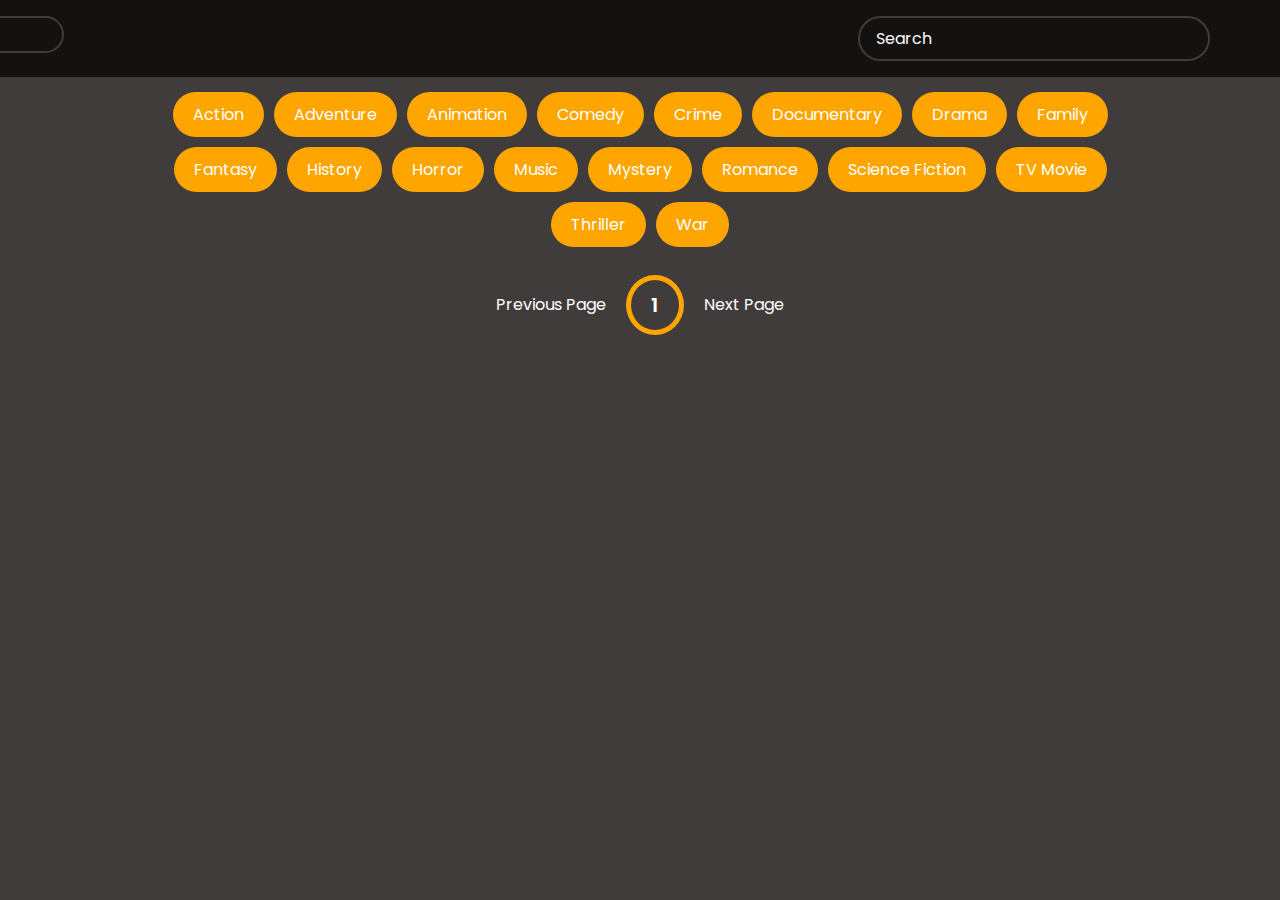
<file: index.html>
<!DOCTYPE html>
<html lang="en">

<head>
    <meta charset="UTF-8">
    <meta name="viewport" content="width=device-width, initial-scale=1.0">
    <link rel="stylesheet" href="./style.css">
    <title>Movie App</title>
</head>

<body>

    <header>
        <form id="form">
            <input type="text" placeholder="Search" id="search" class="search">
        </form>
        <a href="signup.html"><input type="text" placeholder="signup" id="signup" class="signup"></a>
    </header>
    <div id="tags"></div>
    <div id="myNav" class="overlay">

        <a href="javascript:void(0)" class="closebtn" onclick="closeNav()">&times;</a>

        <div class="overlay-content" id="overlay-content"></div>

        <a href="javascript:void(0)" class="arrow left-arrow" id="left-arrow">&#8656;</a>

        <a href="javascript:void(0)" class="arrow right-arrow" id="right-arrow">&#8658;</a>

    </div>
    <main id="main"></main>
    <div class="pagination">
        <div class="page" id="prev">Previous Page</div>
        <div class="current" id="current">1</div>
        <div class="page" id="next">Next Page</div>

    </div>

    <script src="./base.js"></script>
</body>

</html>
</file>
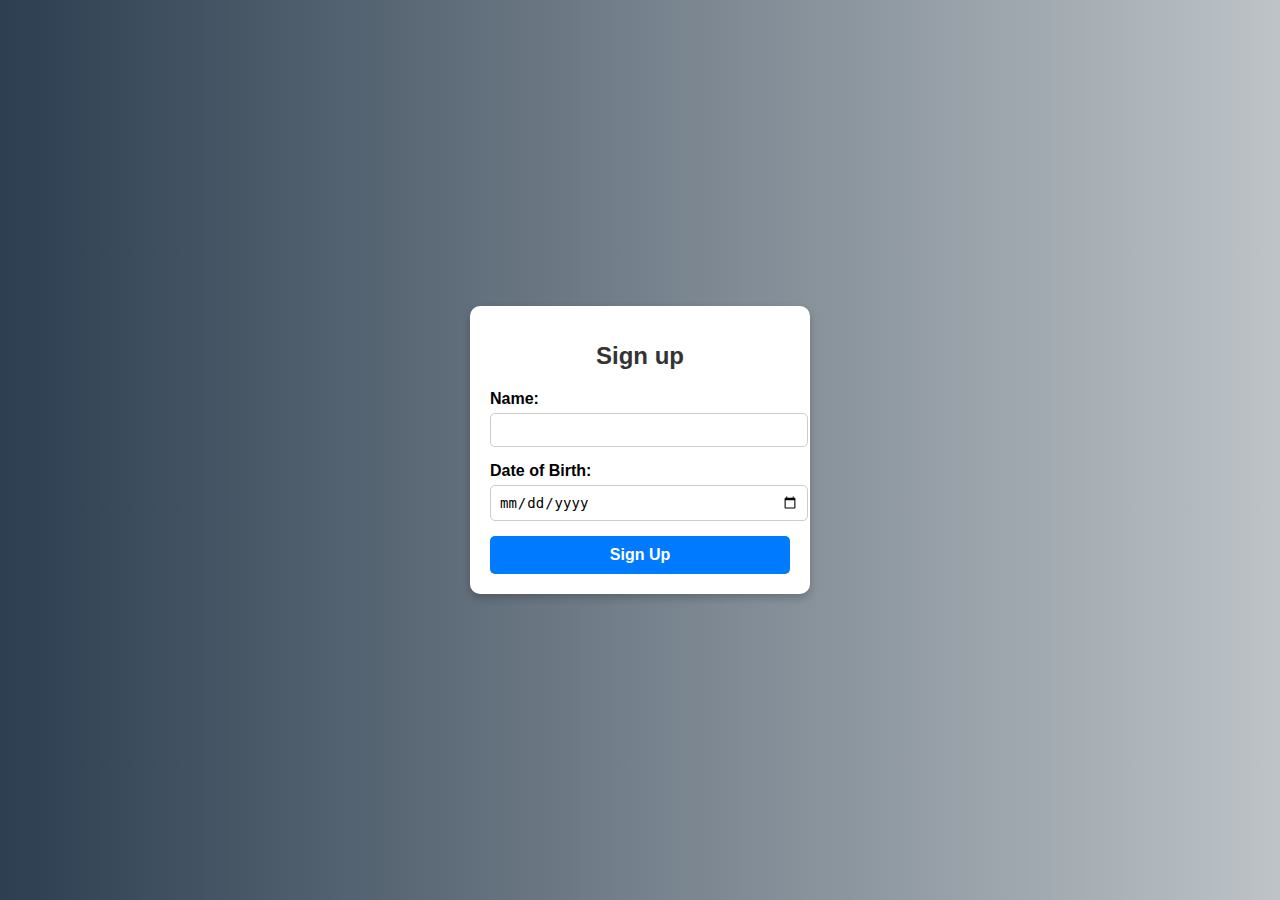
<file: signup.html>
<!DOCTYPE html>
<html lang="en">

<head>
    <meta charset="UTF-8">
    <meta name="viewport" content="width=device-width, initial-scale=1.0">
    <title>Sign up Page</title>
    <link rel="stylesheet" href="signup.css">
</head>

<body>
    <div class="signup-container">
        <h1>Sign up</h1>
        <form id="signupform">
            <label for="name">
                Name:
            </label>
            <input type="text" id="name" required>
            <br>
            <label for="dob">Date of Birth:</label>
            <input type="date" id="dob" required>
            <br>
            <button type="submit" id="signupbutton">
                Sign Up
            </button>
        </form>
    </div>
    <script src="signup.js"></script>
</body>

</html>
</file>
<file: style.css>
@import url('https://fonts.googleapis.com/css2?family=Poppins:wght@200;400;700&display=swap');

* {
    box-sizing: border-box;
}


body {
    background-color: rgb(65, 60, 60);
    font-family: 'Poppins', sans-serif;
    margin: 0;
}


header {
    padding: 1rem;
    display: flex;
    justify-content: flex-end;
    background-color: rgb(20, 17, 17);
}

.search {
    background-color: transparent;
    border: 2px solid rgb(65, 60, 60);
    padding: 0.5rem 1rem;
    border-radius: 50px;
    font-size: 1rem;
    color: #fff;
    font-family: inherit;
    position: relative;
    left: 6rem;
}

.signup {
    position: relative;
    left: -75rem;
    padding: 0.25rem 0.5rem;
    width: 150px;
    border-radius: 50px;
    font-size: 1rem;
    color: #fff;
    font-family: inherit;
    background-color: transparent;
    border: 2px solid rgb(65, 60, 60);

}

.search:focus {
    outline: 0;
    background-color: #818181;
}

.search::placeholder {
    color: white;
}

main {
    display: flex;
    flex-wrap: wrap;
    justify-content: center;
}

.movie {
    width: 300px;
    margin: 1rem;
    border-radius: 3px;
    box-shadow: 0.2px 4px 5px rgba(0, 0, 0, 0.1);
    background-color: rgba(0, 0, 0, 0.1);
    position: relative;
    overflow: hidden;
}


.movie img {
    width: 100%;
}

.movie-info {
    color: #eee;
    display: flex;
    align-items: center;
    justify-content: space-between;
    padding: 0.5rem 1rem 1rem;
    letter-spacing: 0.5px;
}

.movie-info h3 {
    margin-top: 0;
}

.movie-info span {

    padding: 0.25rem 0.5rem;
    border-radius: 3px;
    font-weight: bold;
}

.movie-info span.green {
    color: lightgreen;
}

.movie-info span.orange {
    color: orange;
}

.movie-info span.red {
    color: red;
}

.overview {
    position: absolute;
    left: 0;
    right: 0;
    bottom: 0;
    background-color: #fff;
    padding: 1rem;
    max-height: 100%;
    transform: translateY(101%);
    transition: transform 0.3s ease-in;
}

.movie:hover .overview {
    transform: translateY(0)
}

#tags {
    width: 80%;
    display: flex;
    flex-wrap: wrap;
    justify-content: center;
    align-items: center;
    margin: 10px auto;
}

.tag {
    color: white;
    padding: 10px 20px;
    background-color: orange;
    border-radius: 50px;
    margin: 5px;
    display: inline-block;
    cursor: pointer;
}

.tag.highlight {
    background-color: red;
}

.no-results {
    color: white;
}

.pagination {
    display: flex;
    margin: 10px 30px;
    align-items: center;
    justify-content: center;
    color: white;
}

.page {
    padding: 20px;
    cursor: pointer;
}

.page.disabled {
    cursor: not-allowed;
    color: grey;
}

.current {
    padding: 10px 20px;
    border-radius: 50%;
    border: 5px solid orange;
    font-size: 20px;
    font-weight: 600;
}

.know-more {
    background-color: orange;
    color: white;
    font-size: 16px;
    font-weight: bold;
    border: 0;
    border-radius: 50px;
    padding: 10px 20px;
    margin-top: 5px;
}

.overlay {
    height: 100%;
    width: 0;
    position: fixed;
    z-index: 1;
    left: 0;
    top: 0;
    background-color: rgb(0, 0, 0);
    background-color: rgba(0, 0, 0, 0.9);
    overflow-x: hidden;
    transition: 0.5s;
}

.overlay-content {
    position: relative;
    top: 10%;
    width: 100%;
    text-align: center;
    margin-top: 30px;
}

.overlay a {
    padding: 8px;
    text-decoration: none;
    font-size: 36px;
    color: #818181;
    display: block;
    transition: 0.3s;
}

.overlay a:hover,
.overlay a:focus {
    color: #f1f1f1;
}

.overlay .closebtn {
    position: absolute;
    top: 20px;
    right: 45px;
    font-size: 60px;
}

@media screen and (max-height: 450px) {
    .overlay a {
        font-size: 20px
    }

    .overlay .closebtn {
        font-size: 40px;
        top: 15px;
        right: 35px;
    }
}


.embed.hide {
    display: none;
}

.embed.show {
    display: inline-block;
}

.arrow {
    position: absolute;
    font-size: 40px;
}

.arrow.left-arrow {
    top: 50%;
    left: 5%;
    transform: translateY(-50%);
}


.arrow.right-arrow {
    top: 50%;
    transform: translateY(-50%);
    right: 5%;
}

.dots {
    margin-top: 30px;
}

.dots .dot {
    padding: 5px 15px;
    border-radius: 50%;
    color: white;
    font-size: 20px;
    font-weight: 600;
    margin: 5px;
}

.dots .dot.active {
    border-color: orange;
}
</file>
<file: signup.css>
body {
    background: #bdc3c7;
    background: -webkit-linear-gradient(to right, #2c3e50, #bdc3c7);
    background: linear-gradient(to right, #2c3e50, #bdc3c7);
    font-family: Arial, sans-serif;
    display: flex;
    justify-content: center;
    align-items: center;
    height: 100vh;
    margin: 0;
}

.signup-container {
    background: white;
    padding: 20px;
    border-radius: 10px;
    box-shadow: 0 4px 8px rgba(0, 0, 0, 0.2);
    text-align: center;
    width: 300px;
}

h1 {
    margin-bottom: 20px;
    font-size: 24px;
    color: #333;
}

label {
    display: block;
    font-size: 16px;
    font-weight: bold;
    margin-bottom: 5px;
    text-align: left;
}

input {
    width: 100%;
    padding: 8px;
    margin-bottom: 15px;
    border: 1px solid #ccc;
    border-radius: 5px;
    font-size: 14px;
}

button {
    width: 100%;
    padding: 10px;
    background-color: #007bff;
    border: none;
    color: white;
    font-size: 16px;
    font-weight: bold;
    border-radius: 5px;
    cursor: pointer;
    transition: 0.3s;
}

button:hover {
    background-color: #0056b3;
}
</file>
